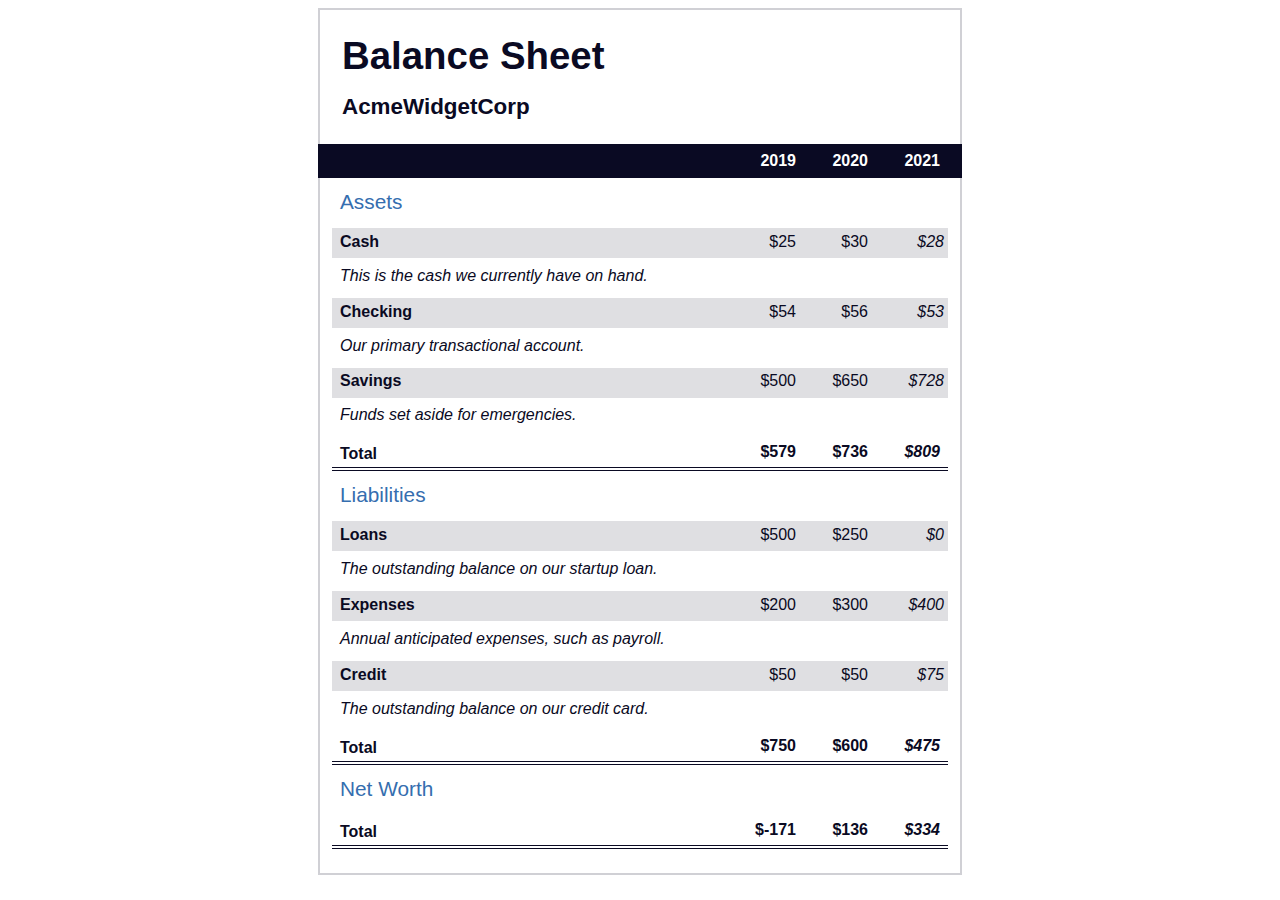
<file: Balance Sheet/index.html>
<!DOCTYPE html>
<html lang="en">
  <head>
    <meta charset="UTF-8">
    <meta name="viewport" content="width=device-width, initial-scale=1.0">
    <title>Balance Sheet</title>
    <link rel="stylesheet" href="./styles.css">
  </head>
  <body>
    <main>
      <section>
        <h1>
          <span class="flex">
            <span>AcmeWidgetCorp</span>
            <span>Balance Sheet</span>
          </span>
        </h1>
        <div id="years" aria-hidden="true">
          <span class="year">2019</span>
          <span class="year">2020</span>
          <span class="year">2021</span>
        </div>
        <div class="table-wrap">
          <table>
            <caption>Assets</caption>
            <thead>
              <tr>
                <td></td>
                <th><span class="sr-only year">2019</span></th>
                <th><span class="sr-only year">2020</span></th>
                <th class="current"><span class="sr-only year">2021</span></th>
              </tr>
            </thead>
            <tbody>
              <tr class="data">
                <th>Cash <span class="description">This is the cash we currently have on hand.</span></th>
                <td>$25</td>
                <td>$30</td>
                <td class="current">$28</td>
              </tr>
              <tr class="data">
                <th>Checking <span class="description">Our primary transactional account.</span></th>
                <td>$54</td>
                <td>$56</td>
                <td class="current">$53</td>
              </tr>
              <tr class="data">
                <th>Savings <span class="description">Funds set aside for emergencies.</span></th>
                <td>$500</td>
                <td>$650</td>
                <td class="current">$728</td>
              </tr>
              <tr class="total">
                <th>Total <span class="sr-only">Assets</span></th>
                <td>$579</td>
                <td>$736</td>
                <td class="current">$809</td>
              </tr>
            </tbody>
          </table>
          <table>
            <caption>Liabilities</caption>
            <thead>
              <tr>
              <td></td>
              <th><span class="sr-only">2019</span></th>
              <th><span class="sr-only">2020</span></th>
              <th><span class="sr-only">2021</span></th>
              </tr>
            </thead>
            <tbody>
              <tr class="data">
                <th>Loans <span class="description">The outstanding balance on our startup loan.</span></th>
                <td>$500</td>
                <td>$250</td>
                <td class="current">$0</td>
              </tr>
              <tr class="data">
                <th>Expenses <span class="description">Annual anticipated expenses, such as payroll.</span></th>
                <td>$200</td>
                <td>$300</td>
                <td class="current">$400</td>
              </tr>
              <tr class="data">
                <th>Credit <span class="description">The outstanding balance on our credit card.</span></th>
                <td>$50</td>
                <td>$50</td>
                <td class="current">$75</td>
              </tr>
              <tr class="total">
                <th>Total <span class="sr-only">Liabilities</span></th>
                <td>$750</td>
                <td>$600</td>
                <td class="current">$475</td>
              </tr>
            </tbody>
          </table>
          <table>
            <caption>Net Worth</caption>
            <thead>
              <tr>
              <td></td>
              <th><span class="sr-only">2019</span></th>
              <th><span class="sr-only">2020</span></th>
              <th><span class="sr-only">2021</span></th>
              </tr>
            </thead>
            <tbody>
              <tr class="total">
                <th>Total <span class="sr-only">Net Worth</span></th>
                <td>$-171</td>
                <td>$136</td>
                <td class="current">$334</td>
              </tr>
            </tbody>
          </table>
        </div>
      </section>
    </main>
  </body>
</html>
</file>
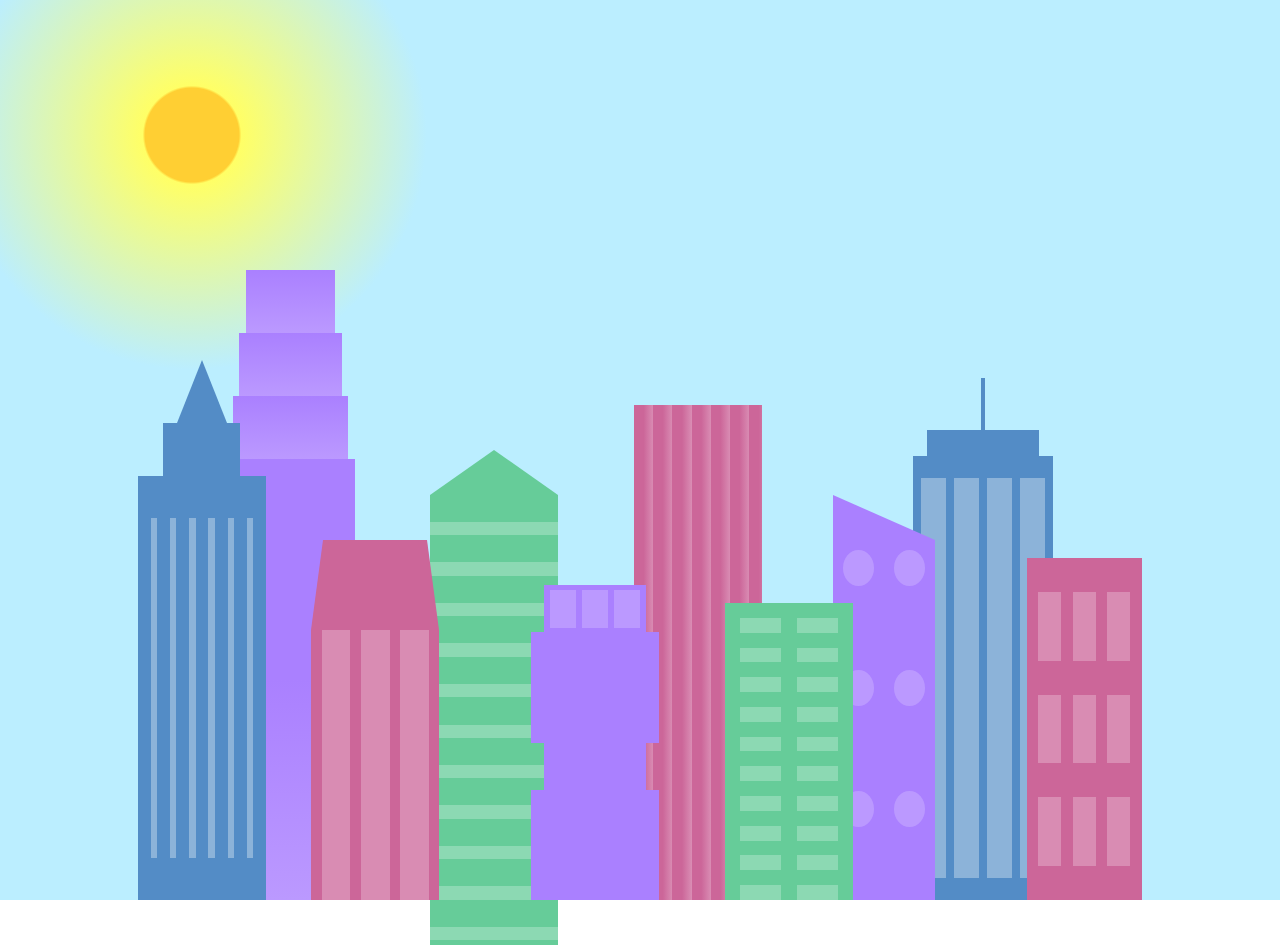
<file: City Skyline/index.html>
<!DOCTYPE html>
<html lang="en">    
  <head>
    <meta charset="UTF-8">
    <title>City Skyline</title>
    <link href="styles.css" rel="stylesheet" />   
  </head>

  <body>
    <div class="background-buildings sky">
      <div></div>
      <div></div>
      <div class="bb1 building-wrap">
        <div class="bb1a bb1-window"></div>
        <div class="bb1b bb1-window"></div>
        <div class="bb1c bb1-window"></div>
        <div class="bb1d"></div>
      </div>
      <div class="bb2">
        <div class="bb2a"></div>
        <div class="bb2b"></div>
      </div>
      <div class="bb3"></div>
      <div></div>
      <div class="bb4 building-wrap">
        <div class="bb4a"></div>
        <div class="bb4b"></div>
        <div class="bb4c window-wrap">
          <div class="bb4-window"></div>
          <div class="bb4-window"></div>
          <div class="bb4-window"></div>
          <div class="bb4-window"></div>
        </div>
      </div>
      <div></div>
      <div></div>
    </div>

    <div class="foreground-buildings">
      <div></div>
      <div></div>
      <div class="fb1 building-wrap">
        <div class="fb1a"></div>
        <div class="fb1b"></div>
        <div class="fb1c"></div>
      </div>
      <div class="fb2">
        <div class="fb2a"></div>
        <div class="fb2b window-wrap">
          <div class="fb2-window"></div>
          <div class="fb2-window"></div>
          <div class="fb2-window"></div>
        </div>
      </div>
      <div></div>
      <div class="fb3 building-wrap">
        <div class="fb3a window-wrap">
          <div class="fb3-window"></div>
          <div class="fb3-window"></div>
          <div class="fb3-window"></div>
        </div>
        <div class="fb3b"></div>
        <div class="fb3a"></div>
        <div class="fb3b"></div>
      </div>
      <div class="fb4">
        <div class="fb4a"></div>
        <div class="fb4b">
          <div class="fb4-window"></div>
          <div class="fb4-window"></div>
          <div class="fb4-window"></div>
          <div class="fb4-window"></div>
          <div class="fb4-window"></div>
          <div class="fb4-window"></div>
        </div>
      </div>
      <div class="fb5"></div>
      <div class="fb6"></div>
      <div></div>
      <div></div>
    </div>
  </body>
</html>
</file>
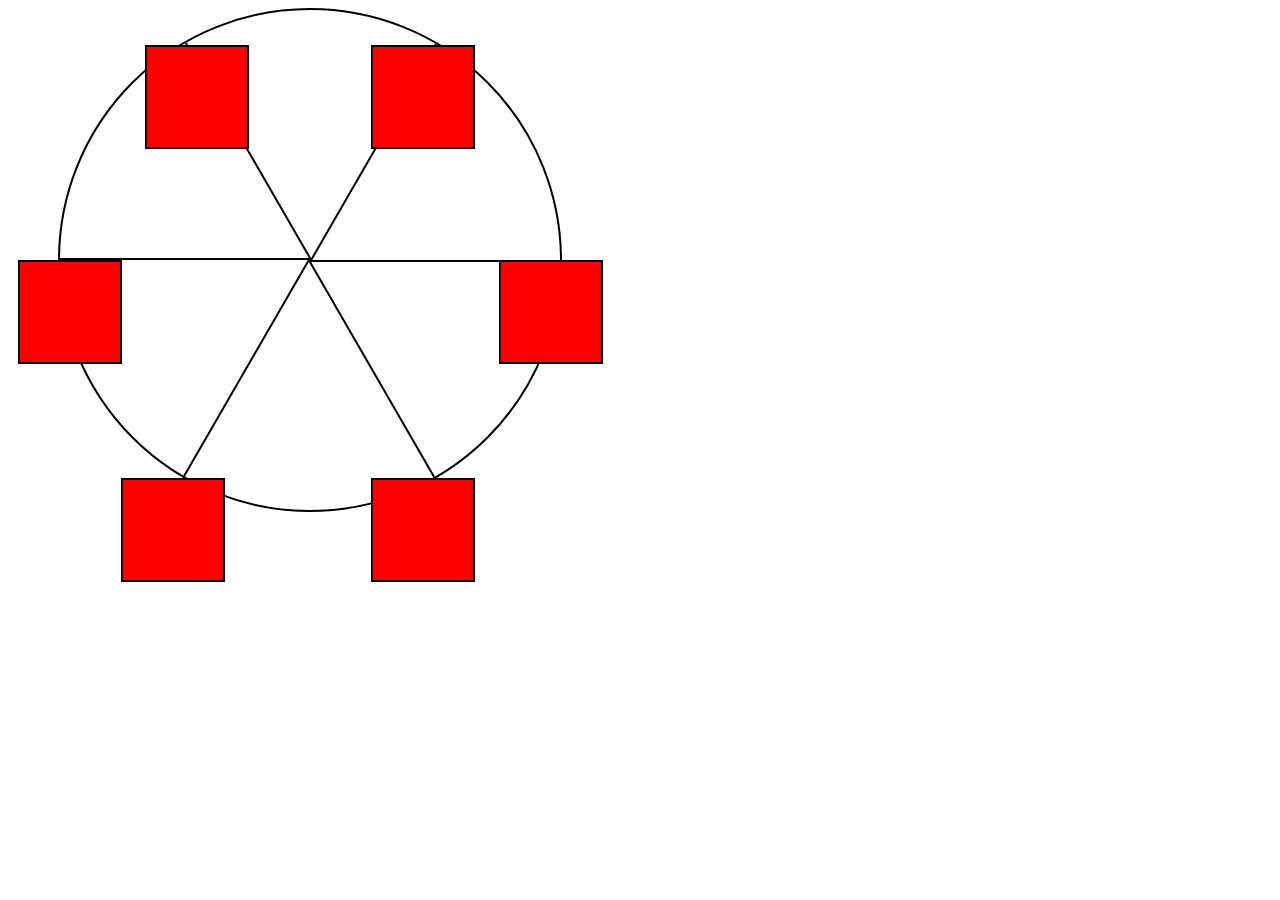
<file: Ferris Wheel/index.html>
<!DOCTYPE html>
<html lang="en">
  <head>
    <meta charset="UTF-8">
    <title>Ferris Wheel</title>
    <link rel="stylesheet" href="./styles.css">
  </head>
  <body>
    <div class="wheel">
      <span class="line"></span>
      <span class="line"></span>
      <span class="line"></span>
      <span class="line"></span>
      <span class="line"></span>
      <span class="line"></span>

      <div class="cabin"></div>
      <div class="cabin"></div>
      <div class="cabin"></div>
      <div class="cabin"></div>
      <div class="cabin"></div>
      <div class="cabin"></div>
    </div>
  </body>
</html>
</file>
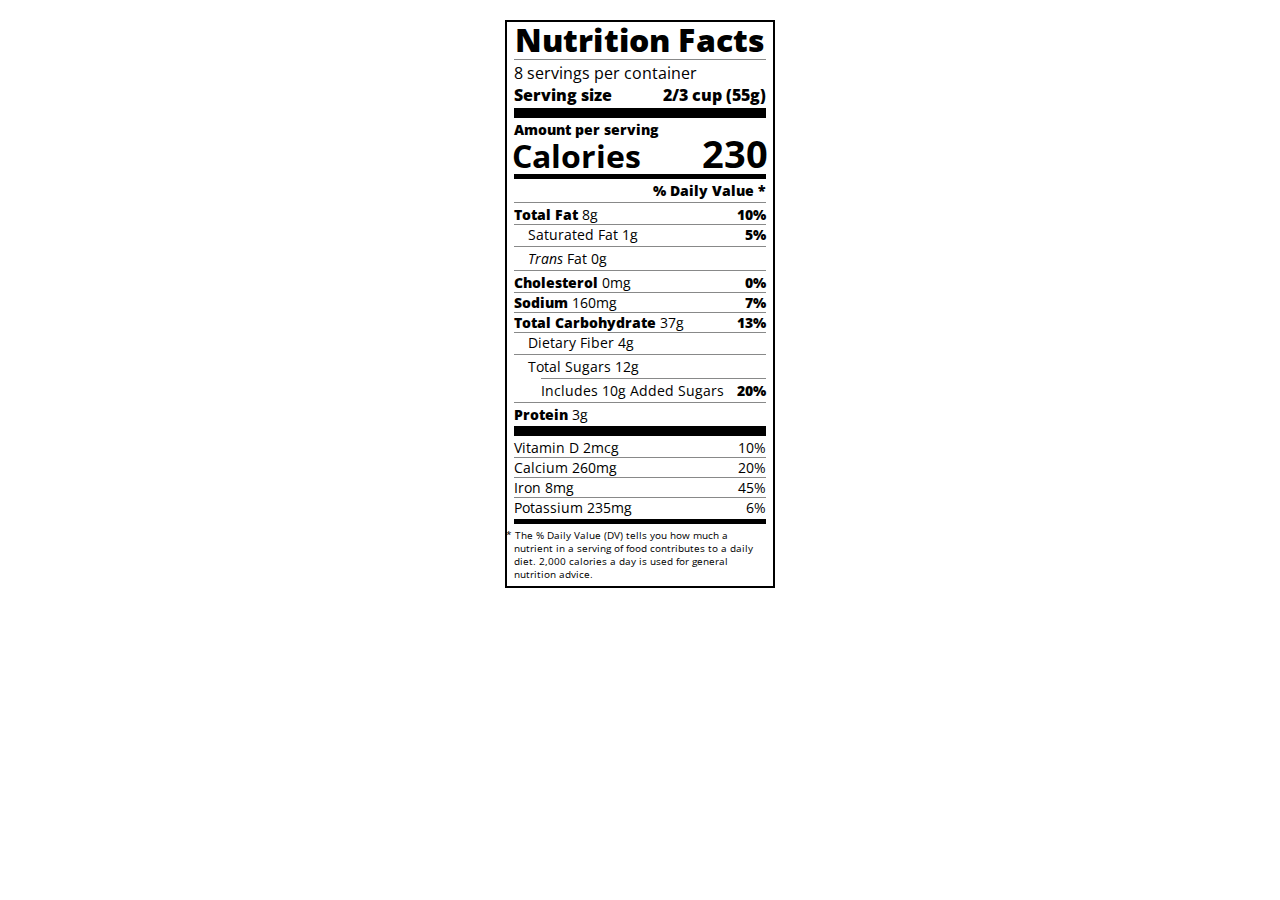
<file: Nutrition Label/index.html>
<!DOCTYPE html>
<html lang="en">

<head>
  <meta charset="UTF-8">
  <title>Nutrition Label</title>
  <link href="https://fonts.googleapis.com/css?family=Open+Sans:400,700,800" rel="stylesheet">
  <link href="./styles.css" rel="stylesheet">
</head>

<body>
  <div class="label">
    <header>
      <h1 class="bold">Nutrition Facts</h1>
      <div class="divider"></div>
      <p>8 servings per container</p>
      <p class="bold">Serving size <span>2/3 cup (55g)</span></p>
    </header>
    <div class="divider large"></div>
    <div class="calories-info">
      <div class="left-container">
        <h2 class="bold small-text">Amount per serving</h2>
        <p>Calories</p>
      </div>
      <span>230</span>
    </div>
    <div class="divider medium"></div>
    <div class="daily-value small-text">
      <p class="bold right no-divider">% Daily Value *</p>
      <div class="divider"></div>
      <p><span><span class="bold">Total Fat</span> 8g</span> <span class="bold">10%</span></p>
      <p class="indent no-divider">Saturated Fat 1g <span class="bold">5%</span></p>
      <div class="divider"></div>
      <p class="indent no-divider"><span><i>Trans</i> Fat 0g</span></p>
      <div class="divider"></div>
      <p><span><span class="bold">Cholesterol</span> 0mg</span> <span class="bold">0%</span></p>
      <p><span><span class="bold">Sodium</span> 160mg</span> <span class="bold">7%</span></p>
      <p><span><span class="bold">Total Carbohydrate</span> 37g</span> <span class="bold">13%</span></p>
      <p class="indent no-divider">Dietary Fiber 4g</p>
      <div class="divider"></div>
      <p class="indent no-divider">Total Sugars 12g</p>
      <div class="divider double-indent"></div>
      <p class="double-indent no-divider">Includes 10g Added Sugars <span class="bold">20%</span></p>
      <div class="divider"></div>
      <p class="no-divider"><span><span class="bold">Protein</span> 3g</span></p>
      <div class="divider large"></div>
      <p>Vitamin D 2mcg <span>10%</span></p>
      <p>Calcium 260mg <span>20%</span></p>
      <p>Iron 8mg <span>45%</span></p>
      <p class="no-divider">Potassium 235mg <span>6%</span></p>
    </div>
    <div class="divider medium"></div>
    <p class="note">* The % Daily Value (DV) tells you how much a nutrient in a serving of food contributes to a daily
      diet. 2,000 calories a day is used for general nutrition advice.</p>
  </div>
</body>
</html>
</file>
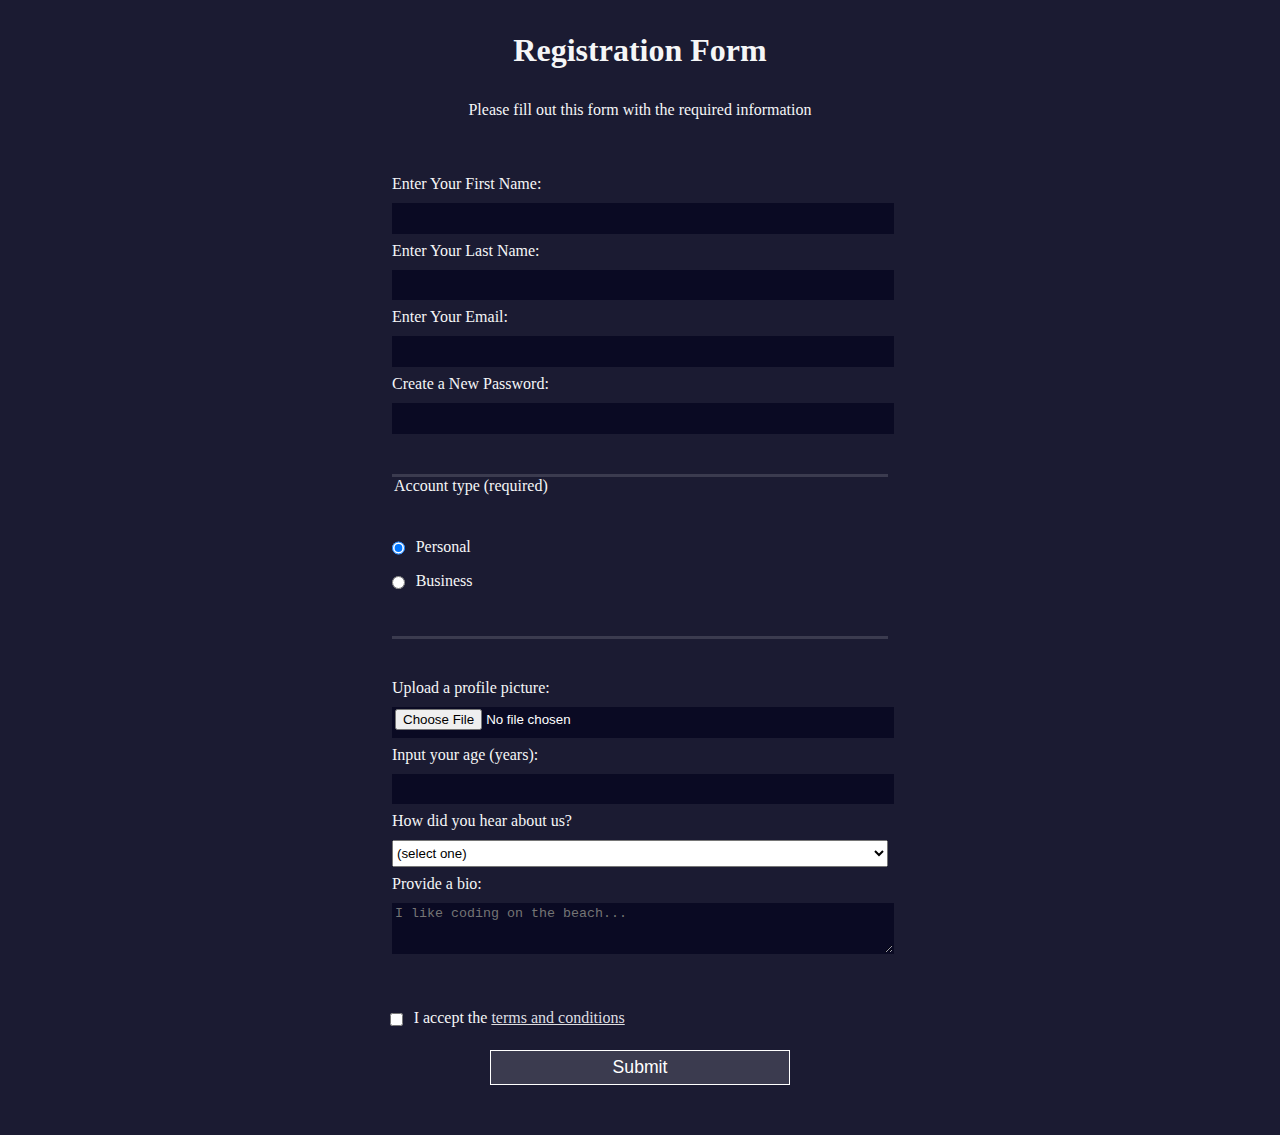
<file: Registration Form/index.html>
<!DOCTYPE html>
<html lang="en">
  <head>
    <meta charset="UTF-8">
    <title>Registration Form</title>
    <link rel="stylesheet" href="styles.css" />
  </head>
  <body>
    <h1>Registration Form</h1>
    <p>Please fill out this form with the required information</p>
    <form method="post" action='https://register-demo.freecodecamp.org'>
      <fieldset>
        <label for="first-name">Enter Your First Name: <input id="first-name" name="first-name" type="text" required /></label>
        <label for="last-name">Enter Your Last Name: <input id="last-name" name="last-name" type="text" required /></label>
        <label for="email">Enter Your Email: <input id="email" name="email" type="email" required /></label>
        <label for="new-password">Create a New Password: <input id="new-password" name="new-password" type="password" pattern="[a-z0-5]{8,}" required /></label>
      </fieldset>
      <fieldset>
        <legend>Account type (required)</legend>
        <label for="personal-account"><input id="personal-account" type="radio" name="account-type" class="inline" checked /> Personal</label>
        <label for="business-account"><input id="business-account" type="radio" name="account-type" class="inline" /> Business</label>
      </fieldset>
      <fieldset>
        <label for="profile-picture">Upload a profile picture: <input id="profile-picture" type="file" name="file" /></label>
        <label for="age">Input your age (years): <input id="age" type="number" name="age" min="13" max="120" /></label>
        <label for="referrer">How did you hear about us?
          <select id="referrer" name="referrer">
            <option value="">(select one)</option>
            <option value="1">freeCodeCamp News</option>
            <option value="2">freeCodeCamp YouTube Channel</option>
            <option value="3">freeCodeCamp Forum</option>
            <option value="4">Other</option>
          </select>
        </label>
        <label for="bio">Provide a bio:
          <textarea id="bio" name="bio" rows="3" cols="30" placeholder="I like coding on the beach..."></textarea>
        </label>
      </fieldset>
      <label for="terms-and-conditions">
        <input class="inline" id="terms-and-conditions" type="checkbox" required name="terms-and-conditions" /> I accept the <a href="https://www.freecodecamp.org/news/terms-of-service/">terms and conditions</a>
      </label>
      <input type="submit" value="Submit" />
    </form>
  </body>
</html>
</file>
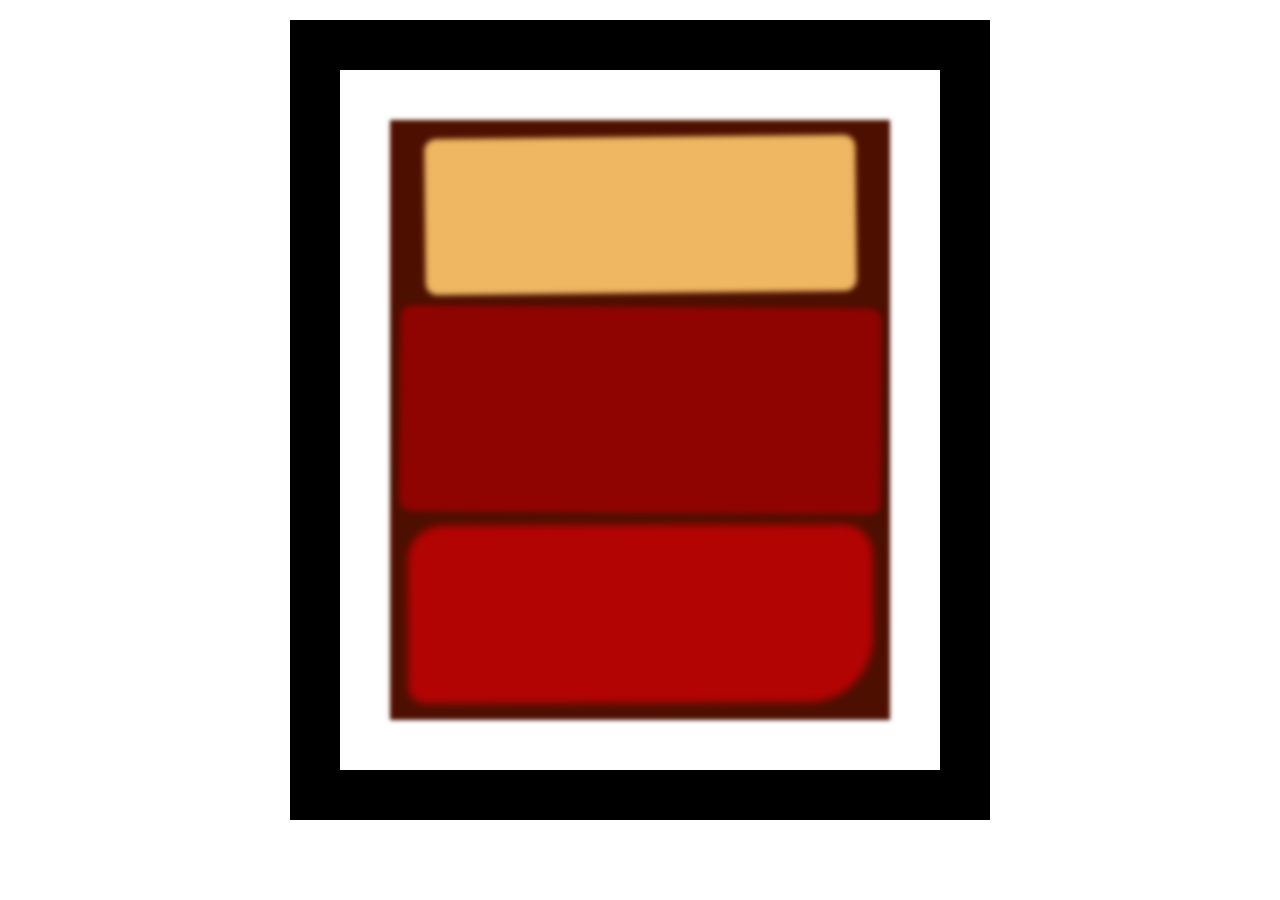
<file: Rothko Painting/index.html>
<!DOCTYPE html>
<html lang="en">
  <head>
    <meta charset="UTF-8">
    <title>Rothko Painting</title>
    <link href="./styles.css" rel="stylesheet">
  </head>
  <body>
    <div class="frame">
      <div class="canvas">
        <div class="one"></div>
        <div class="two"></div>
        <div class="three"></div>
      </div>
    </div>
  </body>
</html>
</file>
<file: Balance Sheet/styles.css>
span[class~="sr-only"] {
  border: 0 !important;
  clip: rect(1px, 1px, 1px, 1px) !important;
  clip-path: inset(50%) !important;
  height: 1px !important;
  width: 1px !important;
  position: absolute !important;
  overflow: hidden !important;
  white-space: nowrap !important;
  padding: 0 !important;
  margin: -1px !important;
}

html {
  box-sizing: border-box;
}

body {
  font-family: sans-serif;
  color: #0a0a23;
}

h1 {
  max-width: 37.25rem;
  margin: 0 auto;
  padding: 1.5rem 1.25rem;
}

h1 .flex {
  display: flex;
  flex-direction: column-reverse;
  gap: 1rem;
}

h1 .flex span:first-of-type {
  font-size: 0.7em;
}

h1 .flex span:last-of-type {
  font-size: 1.2em;
}

section {
  max-width: 40rem;
  margin: 0 auto;
  border: 2px solid #d0d0d5;
}

#years {
  display: flex;
  justify-content: flex-end;
  position: sticky;
  z-index: 999;
  top: 0;
  background: #0a0a23;
  color: #fff;
  padding: 0.5rem calc(1.25rem + 2px) 0.5rem 0;
  margin: 0 -2px;
}

#years span[class] {
  font-weight: bold;
  width: 4.5rem;
  text-align: right;
}

.table-wrap {
  padding: 0 0.75rem 1.5rem 0.75rem;
}

table {
  border-collapse: collapse;
  border: 0;
  width: 100%;
  position: relative;
  margin-top: 3rem;
}

table caption {
  color: #356eaf;
  font-size: 1.3em;
  font-weight: normal;
  position: absolute;
  top: -2.25rem;
  left: 0.5rem;
}

tbody td {
  width: 100vw;
  min-width: 4rem;
  max-width: 4rem;
}

tbody th {
  width: calc(100% - 12rem);
}

tr[class="total"] {
  border-bottom: 4px double #0a0a23;
  font-weight: bold;
}

tr[class="total"] th {
  text-align: left;
  padding: 0.5rem 0 0.25rem 0.5rem;
}

tr.total td {
  text-align: right;
  padding: 0 0.25rem;
}

tr.total td:nth-of-type(3) {
  padding-right: 0.5rem;
}

tr.total:hover {
  background-color: #99c9ff;
}

td.current {
  font-style: italic;
}

tr.data {
  background-image: linear-gradient(to bottom, #dfdfe2 1.845rem, white 1.845rem);
}

tr.data th {
  text-align: left;
  padding-top: 0.3rem;
  padding-left: 0.5rem;
}

tr.data th .description {
  display: block;
  font-weight: normal;
  font-style: italic;
  padding: 1rem 0 0.75rem;
  margin-right: -13.5rem;
}

tr.data td {
  vertical-align: top;
  padding: 0.3rem 0.25rem 0;
  text-align: right;
}
</file>
<file: City Skyline/styles.css>
:root {
  --building-color1: #aa80ff;
  --building-color2: #66cc99;
  --building-color3: #cc6699;
  --building-color4: #538cc6;
  --window-color1: #bb99ff;
  --window-color2: #8cd9b3;
  --window-color3: #d98cb3;
  --window-color4: #8cb3d9;
}

* {
  box-sizing: border-box;
}

body {
  height: 100vh;
  margin: 0;
  overflow: hidden;
}

.background-buildings, .foreground-buildings {
  width: 100%;
  height: 100%;
  display: flex;
  align-items: flex-end;
  justify-content: space-evenly;
  position: absolute;
  top: 0;
}

.building-wrap {
  display: flex;
  flex-direction: column;
  align-items: center;
}

.window-wrap {
  display: flex;
  align-items: center;
  justify-content: space-evenly;
}

.sky {
  background: radial-gradient(
      closest-corner circle at 15% 15%,
      #ffcf33,
      #ffcf33 20%,
      #ffff66 21%,
      #bbeeff 100%
    );
}

/* BACKGROUND BUILDINGS - "bb" stands for "background building" */
.bb1 {
  width: 10%;
  height: 70%;
}

.bb1a {
  width: 70%;
}
  
.bb1b {
  width: 80%;
}
  
.bb1c {
  width: 90%;
}

.bb1d {
  width: 100%;
  height: 70%;
  background: linear-gradient(
      var(--building-color1) 50%,
      var(--window-color1)
    );
}

.bb1-window {
  height: 10%;
  background: linear-gradient(
      var(--building-color1),
      var(--window-color1)
    );
}

.bb2 {
  width: 10%;
  height: 50%;
}

.bb2a {
  border-bottom: 5vh solid var(--building-color2);
  border-left: 5vw solid transparent;
  border-right: 5vw solid transparent;
}

.bb2b {
  width: 100%;
  height: 100%;
  background: repeating-linear-gradient(
      var(--building-color2),
      var(--building-color2) 6%,
      var(--window-color2) 6%,
      var(--window-color2) 9%
    );
}

.bb3 {
  width: 10%;
  height: 55%;
  background: repeating-linear-gradient(
      90deg,
      var(--building-color3),
      var(--building-color3),
      var(--window-color3) 15%
    );
}

.bb4 {
  width: 11%;
  height: 58%;
}

.bb4a {
  width: 3%;
  height: 10%;
  background-color: var(--building-color4);
}

.bb4b {
  width: 80%;
  height: 5%;
  background-color: var(--building-color4);
}
  
.bb4c {
  width: 100%;
  height: 85%;
  background-color: var(--building-color4);
}

.bb4-window {
  width: 18%;
  height: 90%;
  background-color: var(--window-color4);
}

/* FOREGROUND BUILDINGS - "fb" stands for "foreground building" */
.fb1 {
  width: 10%;
  height: 60%;
}

.fb1a {
  border-bottom: 7vh solid var(--building-color4);
  border-left: 2vw solid transparent;
  border-right: 2vw solid transparent;
}

.fb1b {
  width: 60%;
  height: 10%;
  background-color: var(--building-color4);
}
  
.fb1c {
  width: 100%;
  height: 80%;
  background: repeating-linear-gradient(
      90deg,
      var(--building-color4),
      var(--building-color4) 10%,
      transparent 10%,
      transparent 15%
    ),
    repeating-linear-gradient(
      var(--building-color4),
      var(--building-color4) 10%,
      var(--window-color4) 10%,
      var(--window-color4) 90%
    );
}

.fb2 {
  width: 10%;
  height: 40%;
}

.fb2a {
  width: 100%;
  border-bottom: 10vh solid var(--building-color3);
  border-left: 1vw solid transparent;
  border-right: 1vw solid transparent;
}

.fb2b {
  width: 100%;
  height: 75%;
  background-color: var(--building-color3);
}

.fb2-window {
  width: 22%;
  height: 100%;
  background-color: var(--window-color3);
}

.fb3 {
  width: 10%;
  height: 35%;
}
  
.fb3a {
  width: 80%;
  height: 15%;
  background-color: var(--building-color1);
}
  
.fb3b {
  width: 100%;
  height: 35%;
  background-color: var(--building-color1);
}

.fb3-window {
  width: 25%;
  height: 80%;
  background-color: var(--window-color1);
}

.fb4 {
  width: 8%;
  height: 45%;
  position: relative;
  left: 10%;
}

.fb4a {
  border-top: 5vh solid transparent;
  border-left: 8vw solid var(--building-color1);
}

.fb4b {
  width: 100%;
  height: 89%;
  background-color: var(--building-color1);
  display: flex;
  flex-wrap: wrap;
}

.fb4-window {
  width: 30%;
  height: 10%;
  border-radius: 50%;
  background-color: var(--window-color1);
  margin: 10%;
}

.fb5 {
  width: 10%;
  height: 33%;
  position: relative;
  right: 10%;
  background: repeating-linear-gradient(
      var(--building-color2),
      var(--building-color2) 5%,
      transparent 5%,
      transparent 10%
    ),
    repeating-linear-gradient(
      90deg,
      var(--building-color2),
      var(--building-color2) 12%,
      var(--window-color2) 12%,
      var(--window-color2) 44%
    );
}

.fb6 {
  width: 9%;
  height: 38%;
  background: repeating-linear-gradient(
      90deg,
      var(--building-color3),
      var(--building-color3) 10%,
      transparent 10%,
      transparent 30%
    ),
    repeating-linear-gradient(
      var(--building-color3),
      var(--building-color3) 10%,
      var(--window-color3) 10%,
      var(--window-color3) 30%
    );
}

@media (max-width: 1000px) {
  :root {
    --building-color1: #000;
    --building-color2: #000;
    --building-color3: #000;
    --building-color4: #000;
    --window-color1: #777;
    --window-color2: #777;
    --window-color3: #777;
    --window-color4: #777;
  }
  .sky {
    background: radial-gradient(
        closest-corner circle at 15% 15%,
        #ccc,
        #ccc 20%,
        #445 21%,
        #223 100%
      );
  }
}
</file>
<file: Ferris Wheel/styles.css>
.wheel {
  border: 2px solid black;
  border-radius: 50%;
  margin-left: 50px;
  position: absolute;
  height: 55vw;
  width: 55vw;
  max-width: 500px;
  max-height: 500px;
  animation-name: wheel;
  animation-duration: 10s;
  animation-iteration-count: infinite;
  animation-timing-function: linear;
}

.line {
  background-color: black;
  width: 50%;
  height: 2px;
  position: absolute;
  top: 50%;
  left: 50%;
  transform-origin: 0% 0%;
}

.line:nth-of-type(2) {
  transform: rotate(60deg);
}
.line:nth-of-type(3) {
  transform: rotate(120deg);
}
.line:nth-of-type(4) {
  transform: rotate(180deg);
}
.line:nth-of-type(5) {
  transform: rotate(240deg);
}
.line:nth-of-type(6) {
  transform: rotate(300deg);
}

.cabin {
  background-color: red;
  width: 20%;
  height: 20%;
  position: absolute;
  border: 2px solid;
  transform-origin: 50% 0%;
  animation: cabins 10s ease-in-out infinite;
}

.cabin:nth-of-type(1) {
  right: -8.5%;
  top: 50%;
}
.cabin:nth-of-type(2) {
  right: 17%;
  top: 93.5%;
}
.cabin:nth-of-type(3) {
  right: 67%;
  top: 93.5%;
}
.cabin:nth-of-type(4) {
  left: -8.5%;
  top: 50%;
}
.cabin:nth-of-type(5) {
  left: 17%;
  top: 7%;
}
.cabin:nth-of-type(6) {
  right: 17%;
  top: 7%;
}

@keyframes wheel {
   0% {
     transform: rotate(0deg);
   }
   100% {
     transform: rotate(360deg);
   }
}

@keyframes cabins {
  0% {
    transform: rotate(0deg);
  }
  25% {
    background-color: yellow;
  }
  50% {
    background-color: purple;
  }
  75% {
    background-color: yellow;
  }
  100% {
    transform: rotate(-360deg);
  }
}
</file>
<file: Nutrition Label/styles.css>
* {
  box-sizing: border-box;
}

html {
  font-size: 16px;
}

body {
  font-family: 'Open Sans', sans-serif;
}

.label {
  border: 2px solid black;
  width: 270px;
  margin: 20px auto;
  padding: 0 7px;
}

header h1 {
  text-align: center;
  margin: -4px 0;
  letter-spacing: 0.15px
}

p {
  margin: 0;
  display: flex;
  justify-content: space-between;
}

.divider {
  border-bottom: 1px solid #888989;
  margin: 2px 0;
}

.bold {
  font-weight: 800;
}

.large {
  height: 10px;
}

.large, .medium {
  background-color: black;
  border: 0;
}

.medium {
  height: 5px;
}

.small-text {
  font-size: 0.85rem;
}


.calories-info {
  display: flex;
  justify-content: space-between;
  align-items: flex-end;
}

.calories-info h2 {
  margin: 0;
}

.left-container p {
  margin: -5px -2px;
  font-size: 2em;
  font-weight: 700;
}

.calories-info span {
  margin: -7px -2px;
  font-size: 2.4em;
  font-weight: 700;
}

.right {
  justify-content: flex-end;
}

.indent {
  margin-left: 1em;
}

.double-indent {
  margin-left: 2em;
}

.daily-value p:not(.no-divider) {
  border-bottom: 1px solid #888989;
}

.note {
  font-size: 0.6rem;
  margin: 5px 0;
  text-indent :-8px;
}
</file>
<file: Registration Form/styles.css>
body {
  width: 100%;
  height: 100vh;
  margin: 0;
  background-color: #1b1b32;
  color: #f5f6f7;
  font-family: Tahoma;
  font-size: 16px;
}

h1, p {
  margin: 1em auto;
  text-align: center;
}

form {
  width: 60vw;
  max-width: 500px;
  min-width: 300px;
  margin: 0 auto;
  padding-bottom: 2em;
}

fieldset {
  border: none;
  padding: 2rem 0;
  border-bottom: 3px solid #3b3b4f;
}

fieldset:last-of-type {
  border-bottom: none;
}

label {
  display: block;
  margin: 0.5rem 0;
}

input,
textarea,
select {
  margin: 10px 0 0 0;
  width: 100%;
  min-height: 2em;
}

input, textarea {
  background-color: #0a0a23;
  border: 1px solid #0a0a23;
  color: #ffffff;
}

.inline {
  width: unset;
  margin: 0 0.5em 0 0;
  vertical-align: middle;
}

input[type="submit"] {
  display: block;
  width: 60%;
  margin: 1em auto;
  height: 2em;
  font-size: 1.1rem;
  background-color: #3b3b4f;
  border-color: white;
  min-width: 300px;
}

input[type="file"] {
  padding: 1px 2px;
}

.inline{
  display: inline; 
}
a{
  color:#dfdfe2;
}
</file>
<file: Rothko Painting/styles.css>
.canvas {
  width: 500px;
  height: 600px;
  background-color: #4d0f00;
  overflow: hidden;
  filter: blur(2px);
}

.frame {
  border: 50px solid black;
  width: 500px;
  padding: 50px;
  margin: 20px auto;
}

.one {
  width: 425px;
  height: 150px;
  background-color: #efb762;
  margin: 20px auto;
  box-shadow: 0 0 3px 3px #efb762;
  border-radius: 9px;
  transform: rotate(-0.6deg);
}

.two {
  width: 475px;
  height: 200px;
  background-color: #8f0401;
  margin: 0 auto 20px;
  box-shadow: 0 0 3px 3px #8f0401;
  border-radius: 8px 10px;
  transform: rotate(0.4deg);
}

.one, .two {
  filter: blur(1px);
}

.three {
  width: 91%;
  height: 28%;
  background-color: #b20403;
  margin: auto;
  filter: blur(2px);
  box-shadow: 0 0 5px 5px #b20403;
  border-radius: 30px 25px 60px 12px;
 transform : rotate(-0.2deg);
}
</file>
